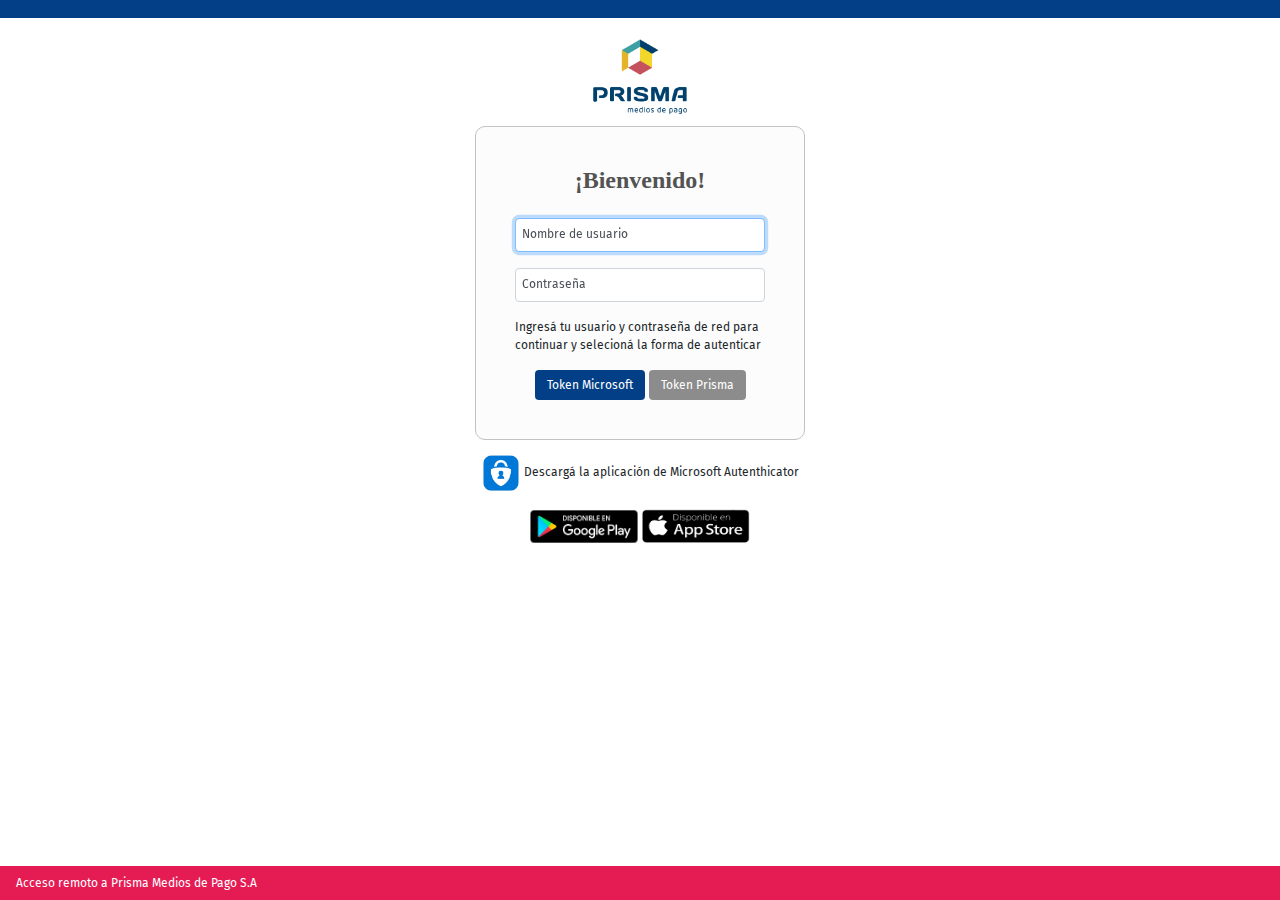
<file: index.html>
<!doctype html>
<html lang="en">
  <head>
    <meta charset="utf-8">
    <title>VPN - Prisma medios de pago</title>
    <!-- Bootstrap core CSS -->
<link rel="stylesheet" href="https://stackpath.bootstrapcdn.com/bootstrap/4.3.1/css/bootstrap.min.css" integrity="sha384-ggOyR0iXCbMQv3Xipma34MD+dH/1fQ784/j6cY/iJTQUOhcWr7x9JvoRxT2MZw1T" crossorigin="anonymous">
<link href="styles.css" rel="stylesheet">
      
<link href="https://fonts.googleapis.com/css?family=Fira+Sans" rel="stylesheet">
      <link href="https://db.onlinewebfonts.com/c/e8a9d7a8c7a90eaca5ea1ca65606636f?family=Klavika+Bold" rel="stylesheet" type="text/css"/>
</head>
  
<body>
    
    
<nav class="navbar fixed-top navbar-expand-sm navbar-color"></nav>
   
    <div align="center">
    <img src="images/prisma-vertical.png" alt="" width="160" height="100" >
    </div>
    
    <form class="form-signin">  
            <h3 class="font-weight-bold text-center m-4" >¡Bienvenido!</h3>
            <div class="inputform">
            <div class="form-label-group">
                <input type="text" id="inputEmail" class="form-control" placeholder="Nombre de usuario" required autofocus>
                <label for="inputText">Nombre de usuario</label>
            </div>

            <div class="form-label-group">
                <input type="password" id="inputPassword" class="form-control" placeholder="Password" required>
                <label for="inputPassword">Contraseña</label>
            </div>
    
    
            <div>
                    <p class="text_size">Ingresá tu usuario y contraseña de red para continuar y selecioná la forma de autenticar</p>
            </div>
            </div>
            
                <div class="buttoms" align="center">
                    <button class="btn btn-primary" id="b1" type="submit">Token Microsoft</button>
                    <button class="btn btn-primary btn-color" id="b2" type="submit">Token Prisma</button>
                </div>
</form>

                <div class="padding" align="center">
                  <p class="app-m"> <img src="images/m_auth.jpg" alt="" width="40" height="40" >
                     Descargá la aplicación  de Microsoft Autenthicator</p>
                    <a href="https://play.google.com/store/apps/details?id=com.azure.authenticator&hl=es" target="_blank"><img src="images/android.png" alt="" width="108" height="33" > </a>
                    <a href="https://apps.apple.com/us/app/microsoft-authenticator/id983156458" target="_blank"> <img src="images/apple.png" alt="" width="108" height="35"> </a> 
                </div>    
<nav class="navbar fixed-bottom navbar-expand-sm text_size"> Acceso remoto a Prisma Medios de Pago S.A   </nav>
</body>
    
    
</html>
</file>
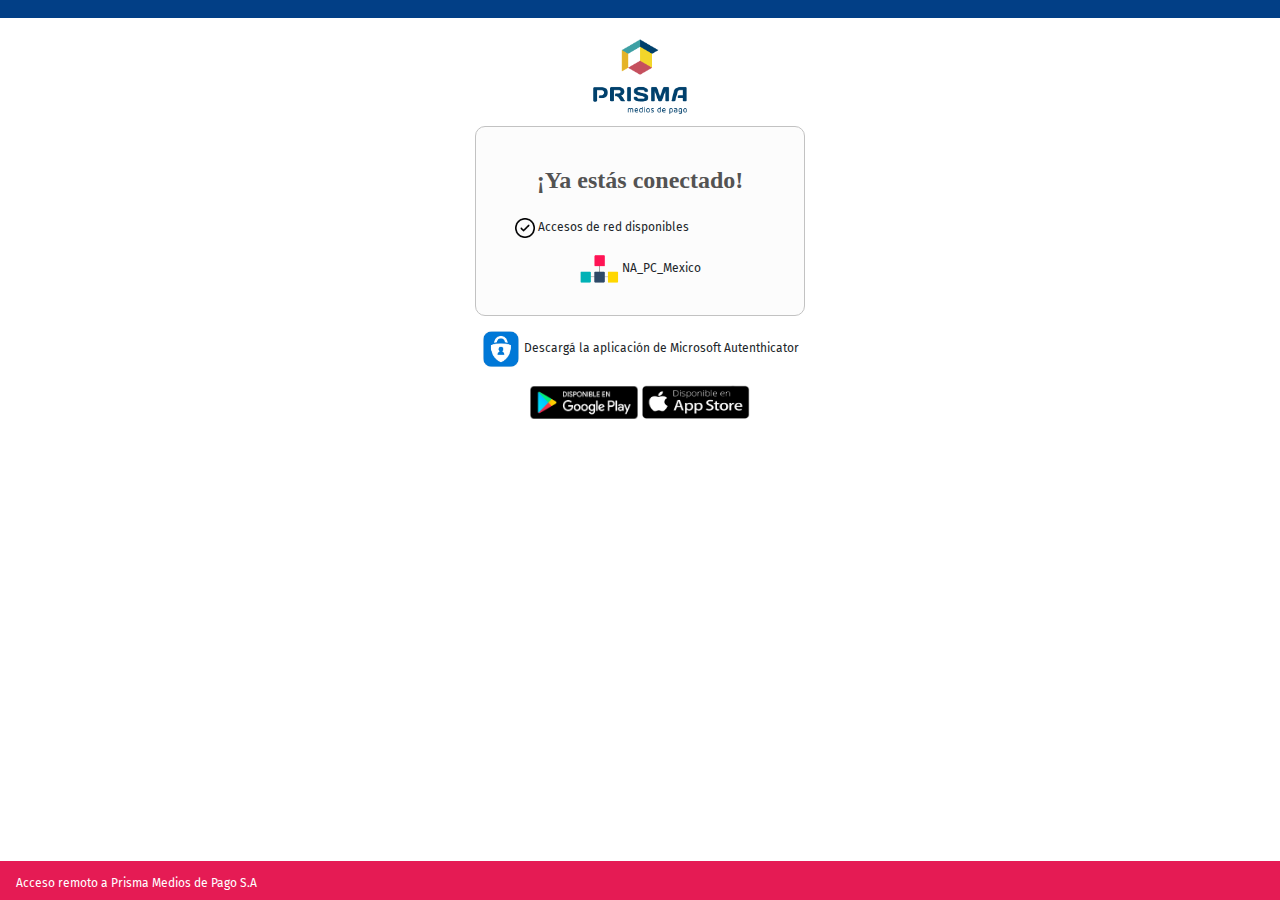
<file: connect.html>
<!doctype html>
<html lang="en">
  <head>
    <meta charset="utf-8">
    <title>VPN - Prisma medios de pago</title>
    <!-- Bootstrap core CSS -->
<link rel="stylesheet" href="https://stackpath.bootstrapcdn.com/bootstrap/4.3.1/css/bootstrap.min.css" integrity="sha384-ggOyR0iXCbMQv3Xipma34MD+dH/1fQ784/j6cY/iJTQUOhcWr7x9JvoRxT2MZw1T" crossorigin="anonymous">
<link href="styles.css" rel="stylesheet">
      
<link href="https://fonts.googleapis.com/css?family=Fira+Sans" rel="stylesheet">
      <link href="https://db.onlinewebfonts.com/c/e8a9d7a8c7a90eaca5ea1ca65606636f?family=Klavika+Bold" rel="stylesheet" type="text/css"/>
</head>
  
<body>
    
    
<nav class="navbar fixed-top navbar-expand-sm navbar-color">
</nav>
   
    <div align="center">
    <img src="images/prisma-vertical.png" alt="" width="160" height="100" >
    </div>
    
    <form class="form-signin">
            <h3 class="font-weight-bold text-center m-4" >¡Ya estás conectado!</h3>
<div class="inputform">
        <p class="text_size"> <img src="images/check.png" alt="" width="20" height="20" > Accesos de red disponibles</p>
        
        <p class="text_size text-center"> <img src="images/conect.png" alt="" width="40" height="30" > NA_PC_Mexico</p>
        </div>
</form>

                <div class="padding" align="center">
                  <p class="app-m"> <img src="images/m_auth.jpg" alt="" width="40" height="40" >
                     Descargá la aplicación  de Microsoft Autenthicator</p>
                    <a href="https://play.google.com/store/apps/details?id=com.azure.authenticator&hl=es" target="_blank"><img src="images/android.png" alt="" width="108" height="33" > </a>
                    <a href="https://apps.apple.com/us/app/microsoft-authenticator/id983156458" target="_blank"> <img src="images/apple.png" alt="" width="108" height="35"> </a> 
                </div>    
<nav class="navbar fixed-bottom navbar-expand-sm app-m"> Acceso remoto a Prisma Medios de Pago S.A   </nav>
</body>
    
    
</html>
</file>
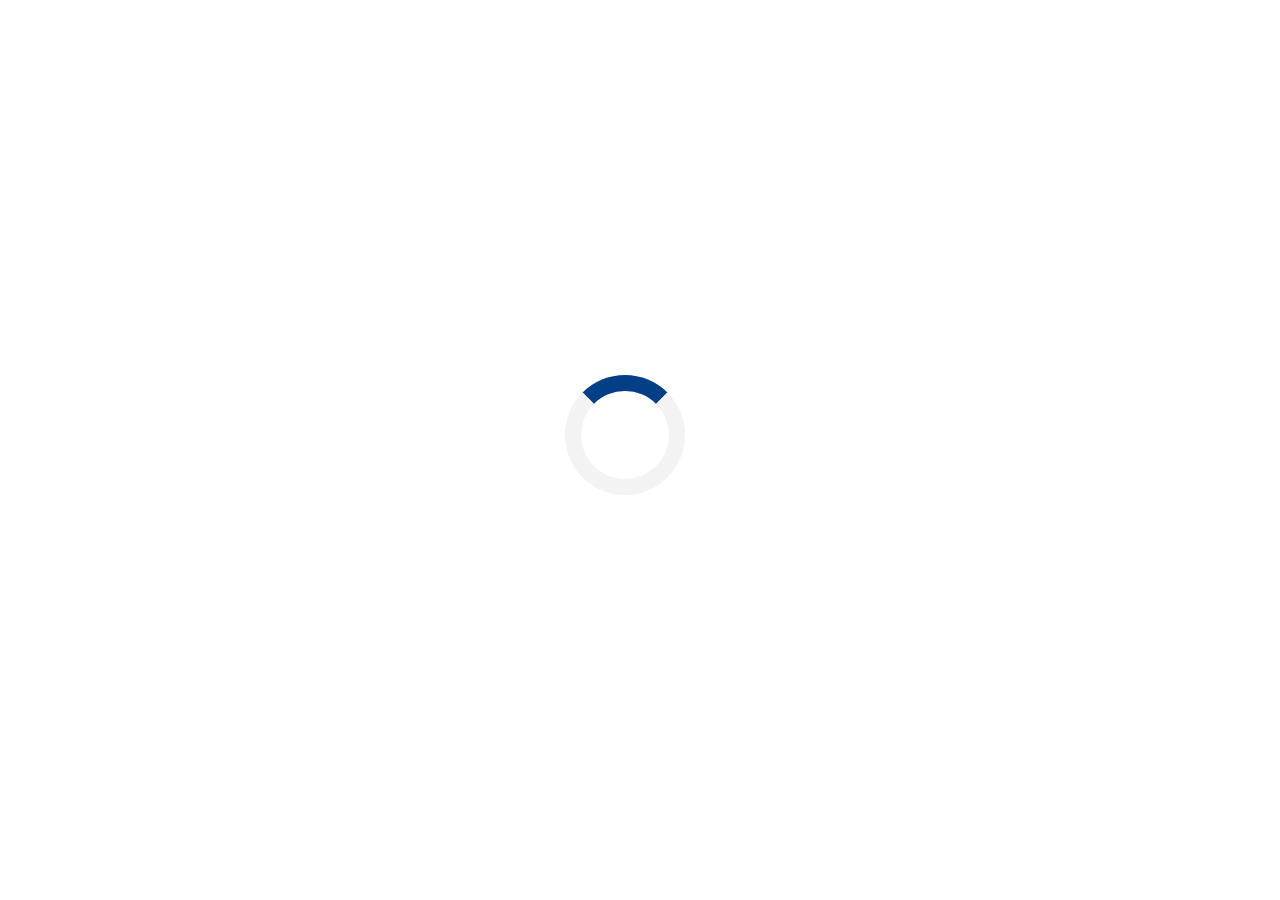
<file: loading.html>
<!doctype html>
<html lang="en">
  <head>
    <meta charset="utf-8">
    <title>VPN - Prisma medios de pago</title>
    <!-- Bootstrap core CSS -->
<link rel="stylesheet" href="https://stackpath.bootstrapcdn.com/bootstrap/4.3.1/css/bootstrap.min.css" integrity="sha384-ggOyR0iXCbMQv3Xipma34MD+dH/1fQ784/j6cY/iJTQUOhcWr7x9JvoRxT2MZw1T" crossorigin="anonymous">
<link href="styles.css" rel="stylesheet">
      
<link href="https://fonts.googleapis.com/css?family=Fira+Sans" rel="stylesheet">
      <link href="https://db.onlinewebfonts.com/c/e8a9d7a8c7a90eaca5ea1ca65606636f?family=Klavika+Bold" rel="stylesheet" type="text/css"/>
</head>
  
<body onload="loading()">
<div id="loader"></div>
<div id="myDiv" class="animate-bottom">  


<nav class="navbar fixed-top navbar-expand-sm navbar-color">
</nav>
   
    <div align="center">
    <img src="images/prisma-vertical.png" alt="" width="160" height="100" >
    </div>
    
    <form class="form-signin">  
            <h3 class="font-weight-bold text-center m-4" >¡Bienvenido!</h3>
            <div class="inputform">
            <div class="form-label-group">
                <input type="text" id="inputEmail" class="form-control" placeholder="Nombre de usuario" required autofocus>
                <label for="inputText">Nombre de usuario</label>
            </div>

            <div class="form-label-group">
                <input type="password" id="inputPassword" class="form-control" placeholder="Password" required>
                <label for="inputPassword">Contraseña</label>
            </div>
    
    
            <div class="text-center m-4">
                    <p class="text_size">Ingresá tu usuario y contraseña de red para continuar y selecioná la forma de autenticar</p>
            </div>
            </div>
            
                <div class="buttoms" align="center">
                    <button class="btn btn-primary" id="b1" type="submit">Token Microsoft</button>
                    <button class="btn btn-primary btn-color" id="b2" type="submit">Token Prisma</button>
                </div>
</form>

                <div class="padding" align="center">
                  <p class="app-m"> <img src="images/m_auth.jpg" alt="" width="40" height="40" >
                     Descargá la aplicación  de Microsoft Autenthicator</p>
                    <a href="https://play.google.com/store/apps/details?id=com.azure.authenticator&hl=es" target="_blank"><img src="images/android.png" alt="" width="108" height="33" > </a>
                    <a href="https://apps.apple.com/us/app/microsoft-authenticator/id983156458" target="_blank"> <img src="images/apple.png" alt="" width="108" height="35"> </a> 
                </div>    
<nav class="navbar fixed-bottom navbar-expand-sm "> Acceso remoto a Prisma Medios de Pago S.A   </nav>

<script src="app.js"></script>
</div>
    
</body>
    
    
</html>
</file>
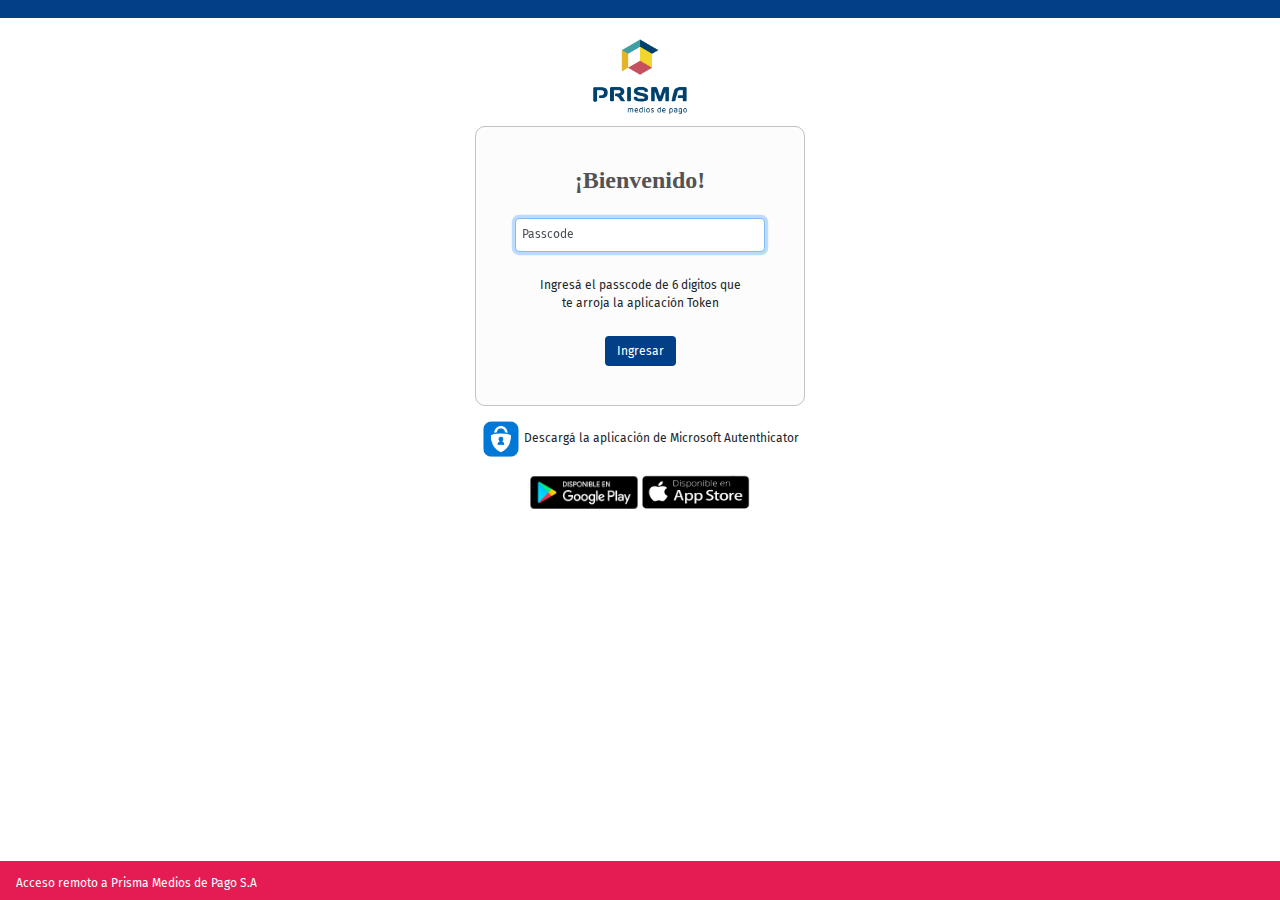
<file: passcode.html>
<!doctype html>
<html lang="en">
  <head>
    <meta charset="utf-8">
    <title>VPN - Prisma medios de pago</title>
    <!-- Bootstrap core CSS -->
<link rel="stylesheet" href="https://stackpath.bootstrapcdn.com/bootstrap/4.3.1/css/bootstrap.min.css" integrity="sha384-ggOyR0iXCbMQv3Xipma34MD+dH/1fQ784/j6cY/iJTQUOhcWr7x9JvoRxT2MZw1T" crossorigin="anonymous">
<link href="styles.css" rel="stylesheet">
      
<link href="https://fonts.googleapis.com/css?family=Fira+Sans" rel="stylesheet">
      <link href="https://db.onlinewebfonts.com/c/e8a9d7a8c7a90eaca5ea1ca65606636f?family=Klavika+Bold" rel="stylesheet" type="text/css"/>
</head>
  
<body>

<nav class="navbar fixed-top navbar-expand-sm navbar-color">
</nav>
   
    <div align="center">
    <img src="images/prisma-vertical.png" alt="" width="160" height="100" >
    </div>
    
    <form class="form-signin">  
            <h3 class="font-weight-bold text-center m-4" >¡Bienvenido!</h3>
            <div class="inputform">
            <div class="form-label-group">
                <input type="text" class="form-control" placeholder="Nombre de usuario" required autofocus>
                <label for="inputText">Passcode</label>
            </div>
    
            <div class="text-center m-4">
                    <p class="text_size">Ingresá el passcode de 6 digitos que te arroja la aplicación Token</p>
            </div>
            </div>
            
                <div class="buttoms" align="center">
                    <button class="btn btn-primary" id="b1" type="submit">Ingresar</button>
                </div>
</form>

                <div class="padding" align="center">
                  <p class="app-m"> <img src="images/m_auth.jpg" alt="" width="40" height="40" >
                     Descargá la aplicación  de Microsoft Autenthicator</p>
                    <a href="https://play.google.com/store/apps/details?id=com.azure.authenticator&hl=es" target="_blank"><img src="images/android.png" alt="" width="108" height="33" > </a>
                    <a href="https://apps.apple.com/us/app/microsoft-authenticator/id983156458" target="_blank"> <img src="images/apple.png" alt="" width="108" height="35"> </a> 
                </div>    
<nav class="navbar fixed-bottom navbar-expand-sm app-m"> Acceso remoto a Prisma Medios de Pago S.A   </nav>
</body>
    
    
</html>
</file>
<file: styles.css>
*{
    font-family: 'Fira Sans', sans-serif;
}


body{
    box-sizing: border-box;
    padding: 2%;
}

h3{
    font-family: 'Klavika Bold';
    color: #535353;
    font-size: 150%;
    
}
.text_size{
 font-size: 75%;  
}
.app-m{
padding-top: 1%;
 font-size: 75%;
}

#b1, #b2 {
    font-size: 75%;
}

.buttoms{
    padding-bottom: 8%;
}

.btn-primary{
    background-color:#023f86;
    border:0;
}

.btn-color{
    background-color:#8C8C8C;
    border:0;
}


.navbar-color{
    background-color:#023f86 !important;
    height: 2%;
}

.navbar{
    color: white;
    background-color: #e51b54;

}

.inputform{
    padding-left: 8%;
    padding-right: 8%;
}


.form-signin {
    width: 100%;
  max-width: 330px;
  padding: 15px;
  margin: auto;
    background-color: #fcfcfc;
border-radius: 10px 10px 10px 10px;
-moz-border-radius: 10px 10px 10px 10px;
-webkit-border-radius: 10px 10px 10px 10px;
border: 1px solid #c2c2c2;
}

.form-label-group {
    position: relative;
    margin-bottom: 1rem;
    font-size: 12px;
    color: #fcfcfc;
}

.form-label-group > input,
.form-label-group > label {
  height: 2.125rem;
  padding: .375rem;
}

.form-label-group > label {
  position: absolute;
  top: 0;
  left: 0;
  display: block;
  width: 100%;
  margin-bottom: 0; /* Override default `<label>` margin */
  line-height: 1.5;
  color: #495057;
  pointer-events: none;
  cursor: text; /* Match the input under the label */
  border: 1px solid transparent;
  border-radius: .25rem;
  transition: all .1s ease-in-out;
}

.form-label-group input::-webkit-input-placeholder {
  color: transparent;
}

.form-label-group input:-ms-input-placeholder {
  color: transparent;
}

.form-label-group input::-ms-input-placeholder {
  color: transparent;
}

.form-label-group input::-moz-placeholder {
  color: transparent;
}

.form-label-group input::placeholder {
  color: transparent;
}

.form-label-group input:not(:placeholder-shown) {
  padding-top: 1.25rem;
  padding-bottom: .25rem;
}

.form-label-group input:not(:placeholder-shown) ~ label {
  padding-top: .25rem;
  padding-bottom: .25rem;
  font-size: 9px;
  color: #777;
}


@include media-breakpoint-between(xs,sm){
  .btn {
      @include button-size($btn-padding-y-sm, $btn-padding-x-sm, $font-size-sm, $btn-border-radius-sm);
  }
}

/* Fallback for Edge
-------------------------------------------------- */
@supports (-ms-ime-align: auto) {
  .form-label-group > label {
    display: none;
  }
  .form-label-group input::-ms-input-placeholder {
    color: #777;
  }
}

/* Fallback for IE
-------------------------------------------------- */
@media all and (-ms-high-contrast: none), (-ms-high-contrast: active) {
  .form-label-group > label {
    display: none;
  }
  .form-label-group input:-ms-input-placeholder {
    color: #777;
  }
}


#loader {
  position: absolute;
  left: 50%;
  top: 50%;
  z-index: 1;
  width: 150px;
  height: 150px;
  margin: -75px 0 0 -75px;
  border: 16px solid #f3f3f3;
  border-radius: 50%;
  border-top: 16px solid #023f86;
  width: 120px;
  height: 120px;
  -webkit-animation: spin 2s linear infinite;
  animation: spin 2s linear infinite;
}

@-webkit-keyframes spin {
  0% { -webkit-transform: rotate(0deg); }
  100% { -webkit-transform: rotate(360deg); }
}

@keyframes spin {
  0% { transform: rotate(0deg); }
  100% { transform: rotate(360deg); }
}

/* Add animation to "page content" */
.animate-bottom {
  position: relative;
  -webkit-animation-name: animatebottom;
  -webkit-animation-duration: 1s;
  animation-name: animatebottom;
  animation-duration: 1s
}

@-webkit-keyframes animatebottom {
  from { bottom:-100px; opacity:0 } 
  to { bottom:0px; opacity:1 }
}

@keyframes animatebottom { 
  from{ bottom:-100px; opacity:0 } 
  to{ bottom:0; opacity:1 }
}

#myDiv {
  display: none;
}
</file>
